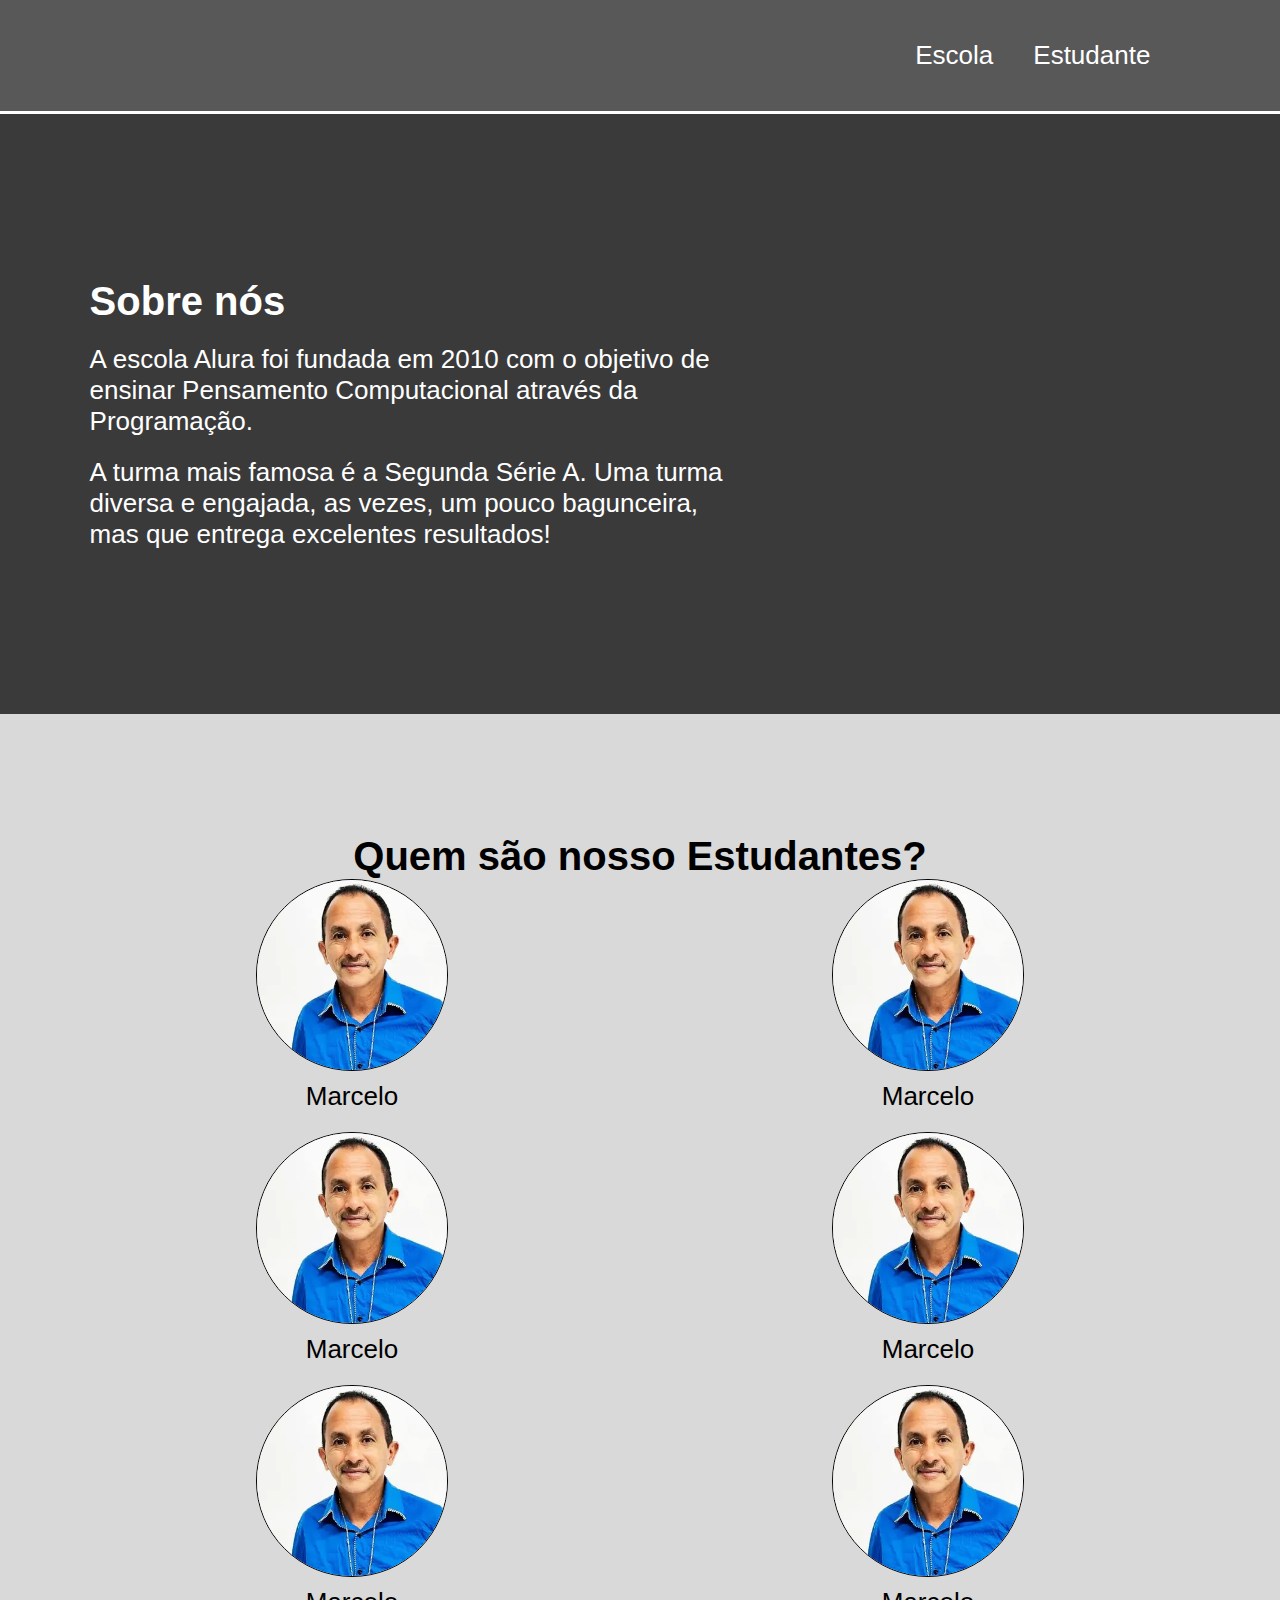
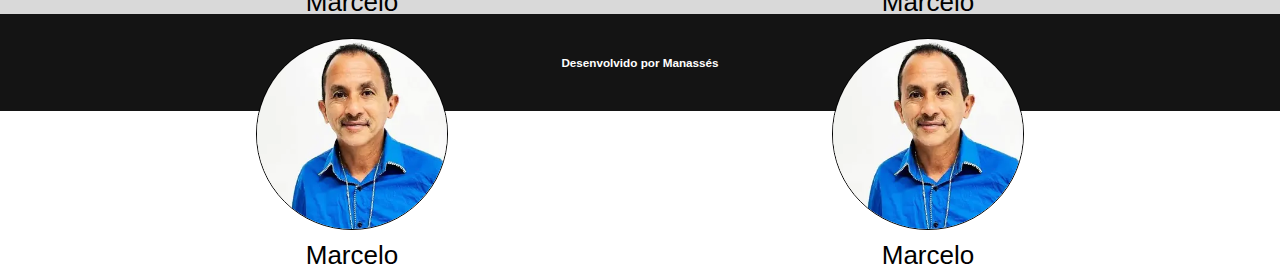
<file: index.html>
<!DOCTYPE html>
<html lang="en">

<head>
    <meta charset="UTF-8">
    <meta name="viewport" content="width=device-width, initial-scale=1.0">
    <title>Document</title>

    <link rel="stylesheet" href="./css/style.css">
</head>

<body>
    <div class="wrapperContainer-light">
        <header class="header container">
            <nav class="header__nav">
                <ul class="list">
                    <li class="list__item"><a href="#">Escola</a></li>
                    <li class="list__item"><a href="#">Estudante</a></li>
                </ul>
            </nav>
        </header>
    </div>
        <div class="wrapperContainer-hero">
            <section class="hero container">
                <h1 class="hero__title">Sobre nós</h1>
                <div class="hero__content">
                    <p>A escola Alura foi fundada em 2010 com o objetivo de ensinar Pensamento Computacional através da
                        Programação.</p>
                    <p>
                        A turma mais famosa é a Segunda Série A. Uma turma diversa e engajada, as vezes, um
                        pouco
                        bagunceira, mas que entrega excelentes resultados!
                    </p>
                </div>
            </section>
        </div>

    <div class="wrapperContainer-light2">
        <section class="students">
            <h2 class="students__title">Quem são nosso Estudantes?</h2>
            <div class="cards">
                <div class="student__card">
                    <img class="card__img" src="img/Manoel Gomes.webp" alt="">
                    <p class="card__name">Marcelo</p>
                </div>
                <div class="student__card">
                    <img class="card__img" src="img/Manoel Gomes.webp" alt="">
                    <p class="card__name">Marcelo</p>
                </div>
                <div class="student__card">
                    <img class="card__img" src="img/Manoel Gomes.webp" alt="">
                    <p class="card__name">Marcelo</p>
                </div>
                <div class="student__card">
                    <img class="card__img" src="img/Manoel Gomes.webp" alt="">
                    <p class="card__name">Marcelo</p>
                </div>
                <div class="student__card">
                    <img class="card__img" src="img/Manoel Gomes.webp" alt="">
                    <p class="card__name">Marcelo</p>
                </div>
                <div class="student__card">
                    <img class="card__img" src="img/Manoel Gomes.webp" alt="">
                    <p class="card__name">Marcelo</p>
                </div>
                <div class="student__card">
                    <img class="card__img" src="img/Manoel Gomes.webp" alt="">
                    <p class="card__name">Marcelo</p>
                </div>
                <div class="student__card">
                    <img class="card__img" src="img/Manoel Gomes.webp" alt="">
                    <p class="card__name">Marcelo</p>
                </div>
            </div>
        </section>
    </div>


    <div class="wrapperContainer-dark">
        <footer class="footer">
            <h3>Desenvolvido por Manassés</h3>
        </footer>
    </div>
</body>

</html>
</file>
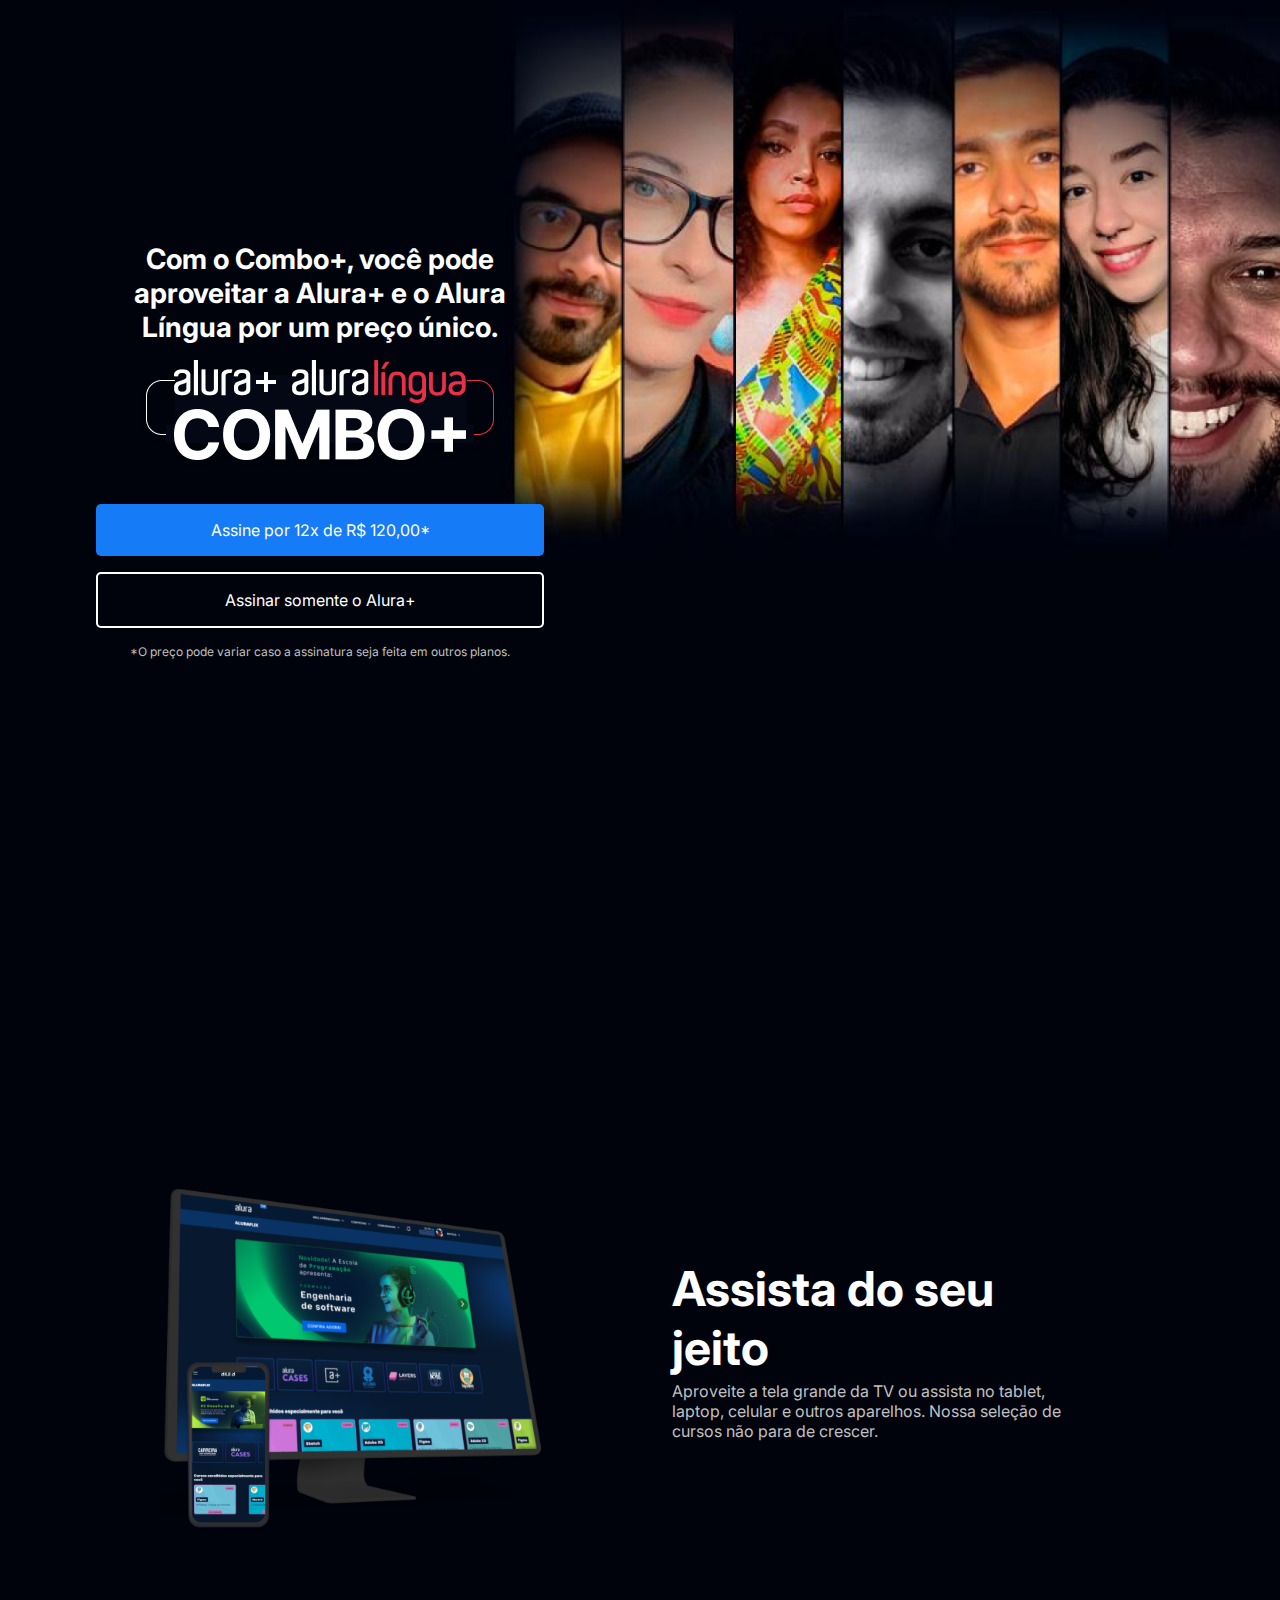
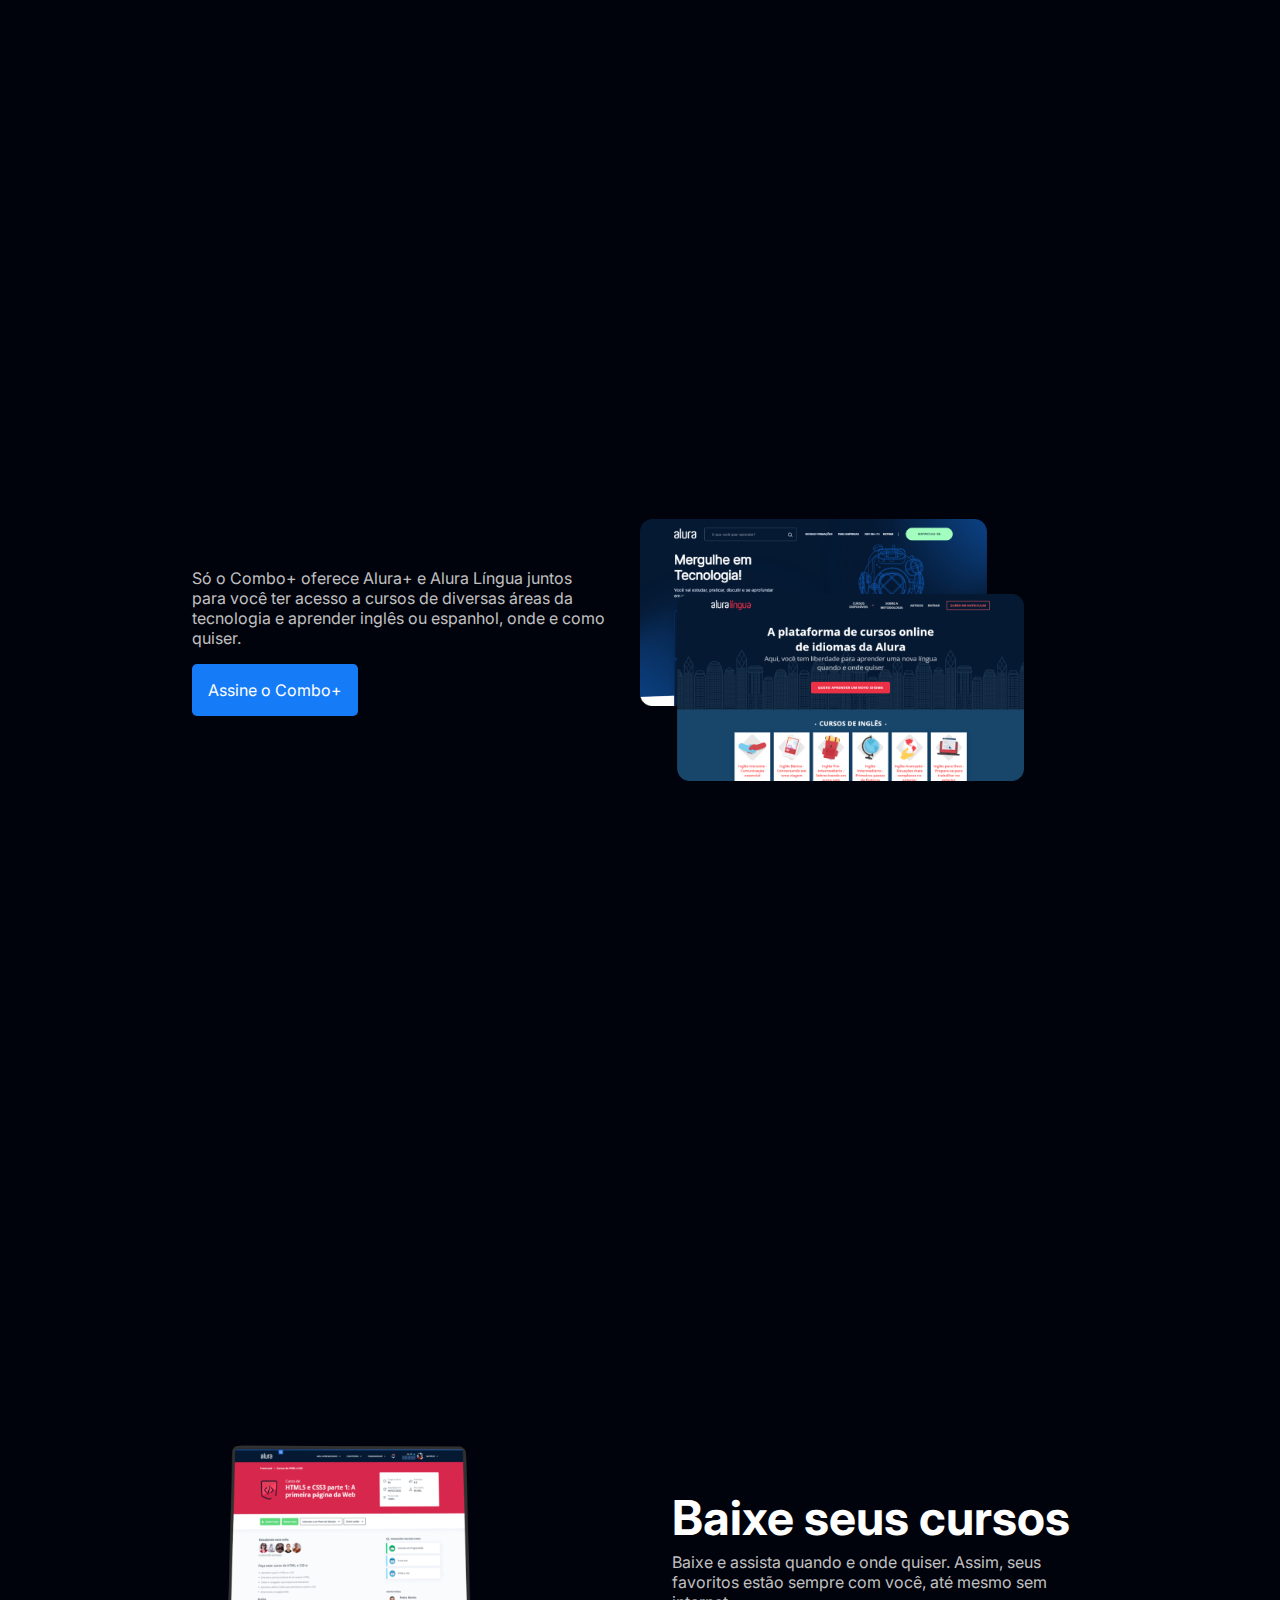
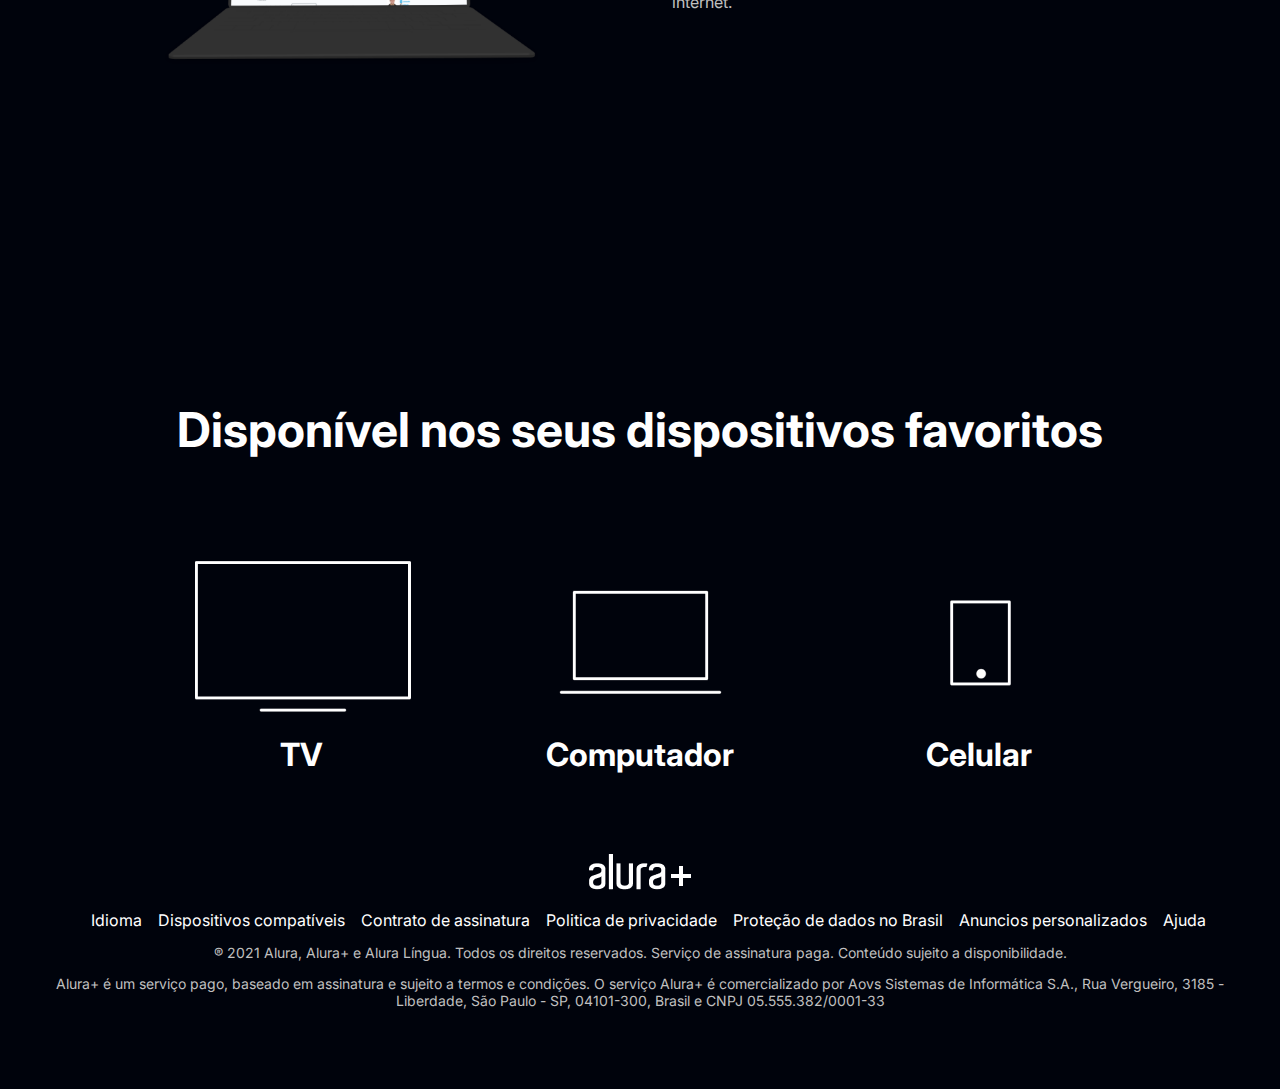
<file: Segunda Site/index.html>
<!DOCTYPE html>
<html>

<head>
    <title>Alura Plus</title>
    <meta charset="UTF-8">
    <meta name="viewport" content="width=device-width, initial-scale=1">
    <link rel="stylesheet" href="style.css">
    <link rel="preconnect" href="https://fonts.googleapis.com">
    <link rel="preconnect" href="https://fonts.gstatic.com" crossorigin>
    <link href="https://fonts.googleapis.com/css2?family=Inter:wght@400;700&display=swap" rel="stylesheet">
</head>

<body>
    <section class="principal container">
        <div class="container__caixa">
            <h1 class="container__titulo">Com o Combo+, você pode aproveitar a Alura+ e o Alura Língua por um preço
                único.</h1>
            <img src="img/Combo.png" alt="O combo+ é a junção do alura+ e o alura língua" class="container__imagem">
            <a href="www.alura.com.br" class="container__botao">Assine por 12x de R$ 120,00*</a>
            <a href="www.alura.com.br" class="container__botao botao_secundario">Assinar somente o Alura+</a>
            <p class="container__aviso">*O preço pode variar caso a assinatura seja feita em outros planos.</p>
        </div>
    </section>

    <section class="container secundario">
        <img src="img/Plataformas.png" alt="Um monitor e um celular com a alura plus aberta" class="secundario__imagem">
        <div class="container__descricao">
            <h2 class="descricao__titulo">Assista do seu jeito</h2>
            <p class="descricao__texto">Aproveite a tela grande da TV ou assista no tablet, laptop, celular e outros
                aparelhos. Nossa seleção de cursos não para de crescer.</p>
        </div>
    </section>

    <section class="container secundario">
        <div class="container__descricao">
            <p class="descricao__texto">
                Só o Combo+ oferece Alura+ e Alura Língua juntos para você ter acesso a cursos de diversas áreas da
                tecnologia e aprender inglês ou espanhol, onde e como quiser.
            </p>
            <a href="www.alura.com.br" class="container__botao secundario__botao" container>Assine o Combo+</a>
        </div>
        <img src="img/Telas.png" alt="Tela do alura+ e alura língua" class="secundario__imagem">
    </section>

    <section class="container secundario">
        <img src="img/Notebook.png" alt="Notebook com a página do curso HTML5 e CSS3 da Alura aberta"
            class="secundario__imagem">
        <div class="container__descricao">
            <h2 class="descricao__titulo">Baixe seus cursos</h2>
            <p class="descricao__texto">Baixe e assista quando e onde quiser. Assim, seus favoritos estão sempre com
                você, até mesmo sem internet.</p>
        </div>
    </section>

    <section class="dispositivos">
        <h2 class="dispositivos__titulo">Disponível nos seus dispositivos favoritos</h2>
        <ul class="dispositivos__lista">
            <li>
                <img src="img/tv.png" alt="Ícone de televisão">
                <h3 class="lista__item">TV</h3>
            </li>
            <li>
                <img src="img/computador.png" alt="Ícone de computador">
                <h3 class="lista__item">Computador</h3>
            </li>
            <li>
                <img src="img/celular.png" alt="Ícone de celular">
                <h3 class="lista__item">Celular</h3>
            </li>
        </ul>
    </section>

    <footer class="rodape">
        <img src="img/Logo.png" alt="Alura+" class="rodape__logo">
        <ul class="rodape__lista">
            <li class="lista__link">
                <a href="#">Idioma</a>
            </li>
            <li class="lista__link">
                <a href="#">Dispositivos compatíveis</a>
            </li>
            <li class="lista__link">
                <a href="#">Contrato de assinatura</a>
            </li>
            <li class="lista__link">
                <a href="#">Politica de privacidade</a>
            </li>
            <li class="lista__link">
                <a href="#">Proteção de dados no Brasil</a>
            </li>
            <li class="lista__link">
                <a href="#">Anuncios personalizados</a>
            </li>
            <li class="lista__link">
                <a href="#">Ajuda</a>
            </li>
        </ul>
        <p class="rodape__texto">® 2021 Alura, Alura+ e Alura Língua. Todos os direitos reservados. Serviço de
            assinatura paga. Conteúdo sujeito a disponibilidade.</p>
        <p class="rodape__texto">Alura+ é um serviço pago, baseado em assinatura e sujeito a termos e condições. O
            serviço Alura+ é comercializado por Aovs Sistemas de Informática S.A., Rua Vergueiro, 3185 - Liberdade, São
            Paulo - SP, 04101-300, Brasil e CNPJ 05.555.382/0001-33</p>
    </footer>

</body>

</html>
</file>
<file: css/style.css>
* {
    box-sizing: border-box;
    margin: 0;
    padding: 0;
}

:root {
    font-size: 62.5%;
}

p, a {
    font-size: 2.6rem;
}

li, a {
    list-style-type: none;
    color: black;
    text-decoration: none;
}

body {
    font-family: sans-serif;
}

.container {
    max-width: 86%;
    margin: auto;
}

.wrapperContainer-light {
    background-color: rgb(88, 88, 88);
    border-bottom: 3px solid white;
}

.wrapperContainer-hero {
    background-color: rgb(58, 58, 58);
}

.wrapperContainer-light2 {
    background-color: #D9D9D9;
}

.wrapperContainer-dark {
    background: #141414;
}

.header {
    padding: 4rem;
}

.list {
    display: flex;
    gap: 4rem;
    justify-content: end;
}

.list__item a {
    color: white;
}

.hero {
    display: flex;
    gap: 2rem;
    flex-direction: column;
    justify-content: center;
    color: white;
    height:  60rem;
}

.hero__content {
    width: 60%;
    display: flex;
    flex-direction: column;
    gap: 2rem;
}

.hero__title {
    font-size: 4rem;
}



.students {
    display: flex;
    flex-direction: column;
    height: 90rem;
}

.students__title {
    font-size: 4rem;
    text-align: center;
    margin-top: 3em;
}

.cards {
    width: 70%;
    gap: 2rem;
    margin: auto;
    display: flex;
    justify-content: space-between;
    flex-wrap: wrap;
}

.student__card {
    display: flex;
    gap: 1rem;
    flex-direction: column;
    align-items: center;
}

.student__card .card__img {
    max-width: 60%;
    border: 1px solid black;
    border-radius: 50%;
}

.footer {
    padding: 4.2rem;
    text-align: center;
    color: white;
}
</file>
<file: Segunda Site/style.css>
:root {
    --branco-principal: #FFFFFF;
    --cinza-secundario: #C0C0C0;
    --botao-azul: #167BF7;
    --cor-de-fundo: #00030C;
    --fonte-principal: 'Inter';
    --botao-azul-efeito: #3c92fa;
}

body {
    background-color: var(--cor-de-fundo);
    color: var(--branco-principal);
    font-family: var(--fonte-principal);
    font-size: 16px;
    font-weight: 400;
}

* {
    margin: 0;
    padding: 0;
}

.principal {
    background-image: url("img/Background.png");
    background-repeat: no-repeat;
    background-size: contain;
    align-items: center;
    text-align: center;
}

.container {
    height: 100vh;
    display: grid;
    grid-template-columns: 50% 50%;
}

.container__botao {
    background-color: var(--botao-azul);
    border-radius: 5px;
    padding: 1em;
    color: var(--branco-principal);
    display: block;
    text-decoration: none;
    margin-bottom: 1em;
}

.botao_secundario {
    background-color: transparent;
    border: 2px solid var(--branco-principal)
}

.container__aviso {
    font-size: 12px;
    color: var(--cinza-secundario);
}

.container__titulo {
    font-size: 28px;
    font-weight: 700;
}

.container__imagem {
    margin: 1em 0 2em 0;
}

.container__caixa {
    margin: 0 6em;
}

.secundario__imagem {
    width: 80%;
}

.secundario {
    align-items: center;
    margin: 0 10em;
}

.descricao__titulo {
    font-weight: 700;
    font-size: 48px;
    color: var(--branco-principal);
    margin-bottom: 0.1em;
}

.descricao__texto {
    color: var(--cinza-secundario);
}

.secundario__botao {
    display: inline-block;
    margin-top: 1em;
}

.container__descricao {
    padding: 2em;
}

.dispositivos__lista {
    display: flex;
    justify-content: center;
    list-style-type: none;
    margin: 5em 0;
}

.dispositivos {
    text-align: center;
}

.dispositivos__titulo {
    font-size: 48px;
    color: var(--branco-principal);
}

.lista__item {
    font-size: 32px;
    color: var(--branco-principal);
}

.rodape {
    text-align: center;
    margin: 5em 3em;
}

.rodape__lista {
    display: flex;
    justify-content: center;
    list-style-type: none;
    margin-top: 1em;
}

.lista__link a{
    text-decoration: none;
    color: var(--branco-principal);
    margin-left: 1em;
}

.rodape__texto {
    margin: 1em 0;
    color: var(--cinza-secundario);
    font-size: 14px;
}

.lista__link a:hover {
    color: var(--botao-azul);
}

.lista__link a:active {
    color: purple;
}

.container__botao:hover {
    background-color: var(--botao-azul-efeito);
    color: var(--cor-de-fundo);
}
</file>
